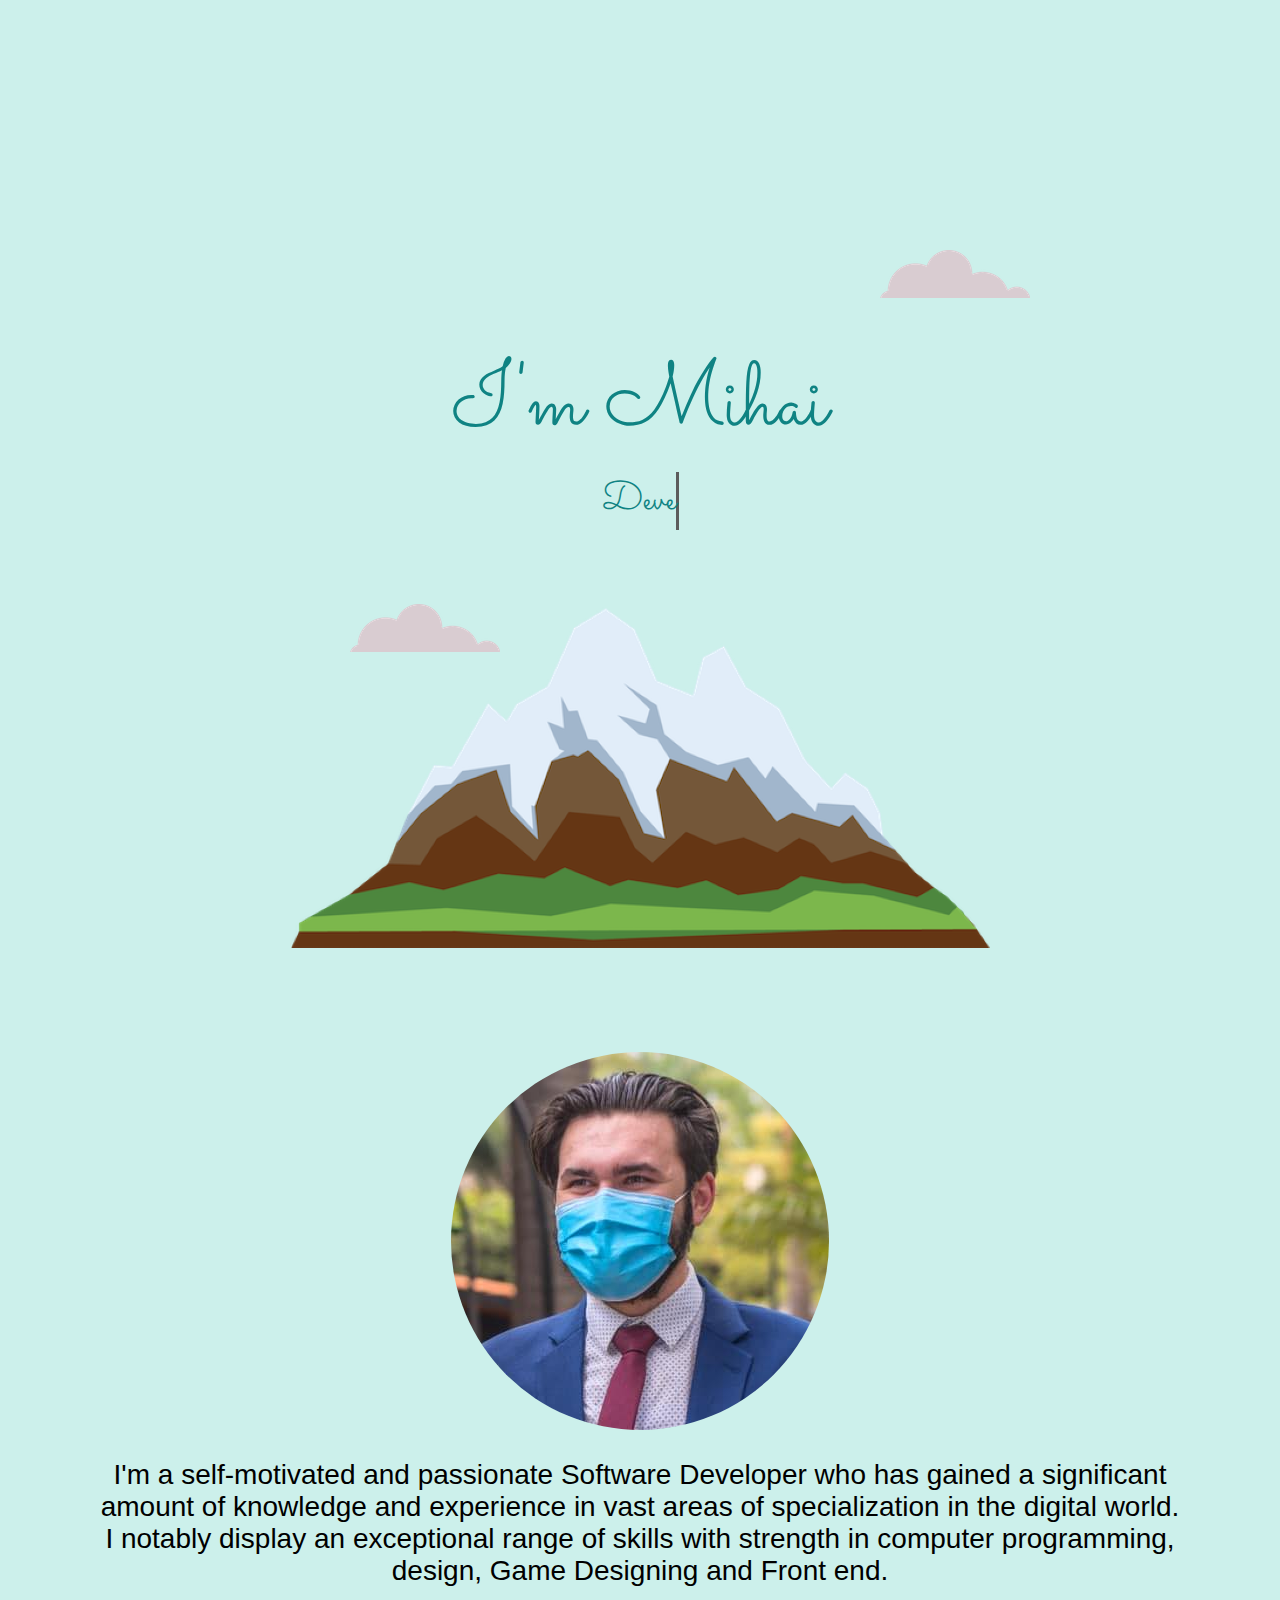
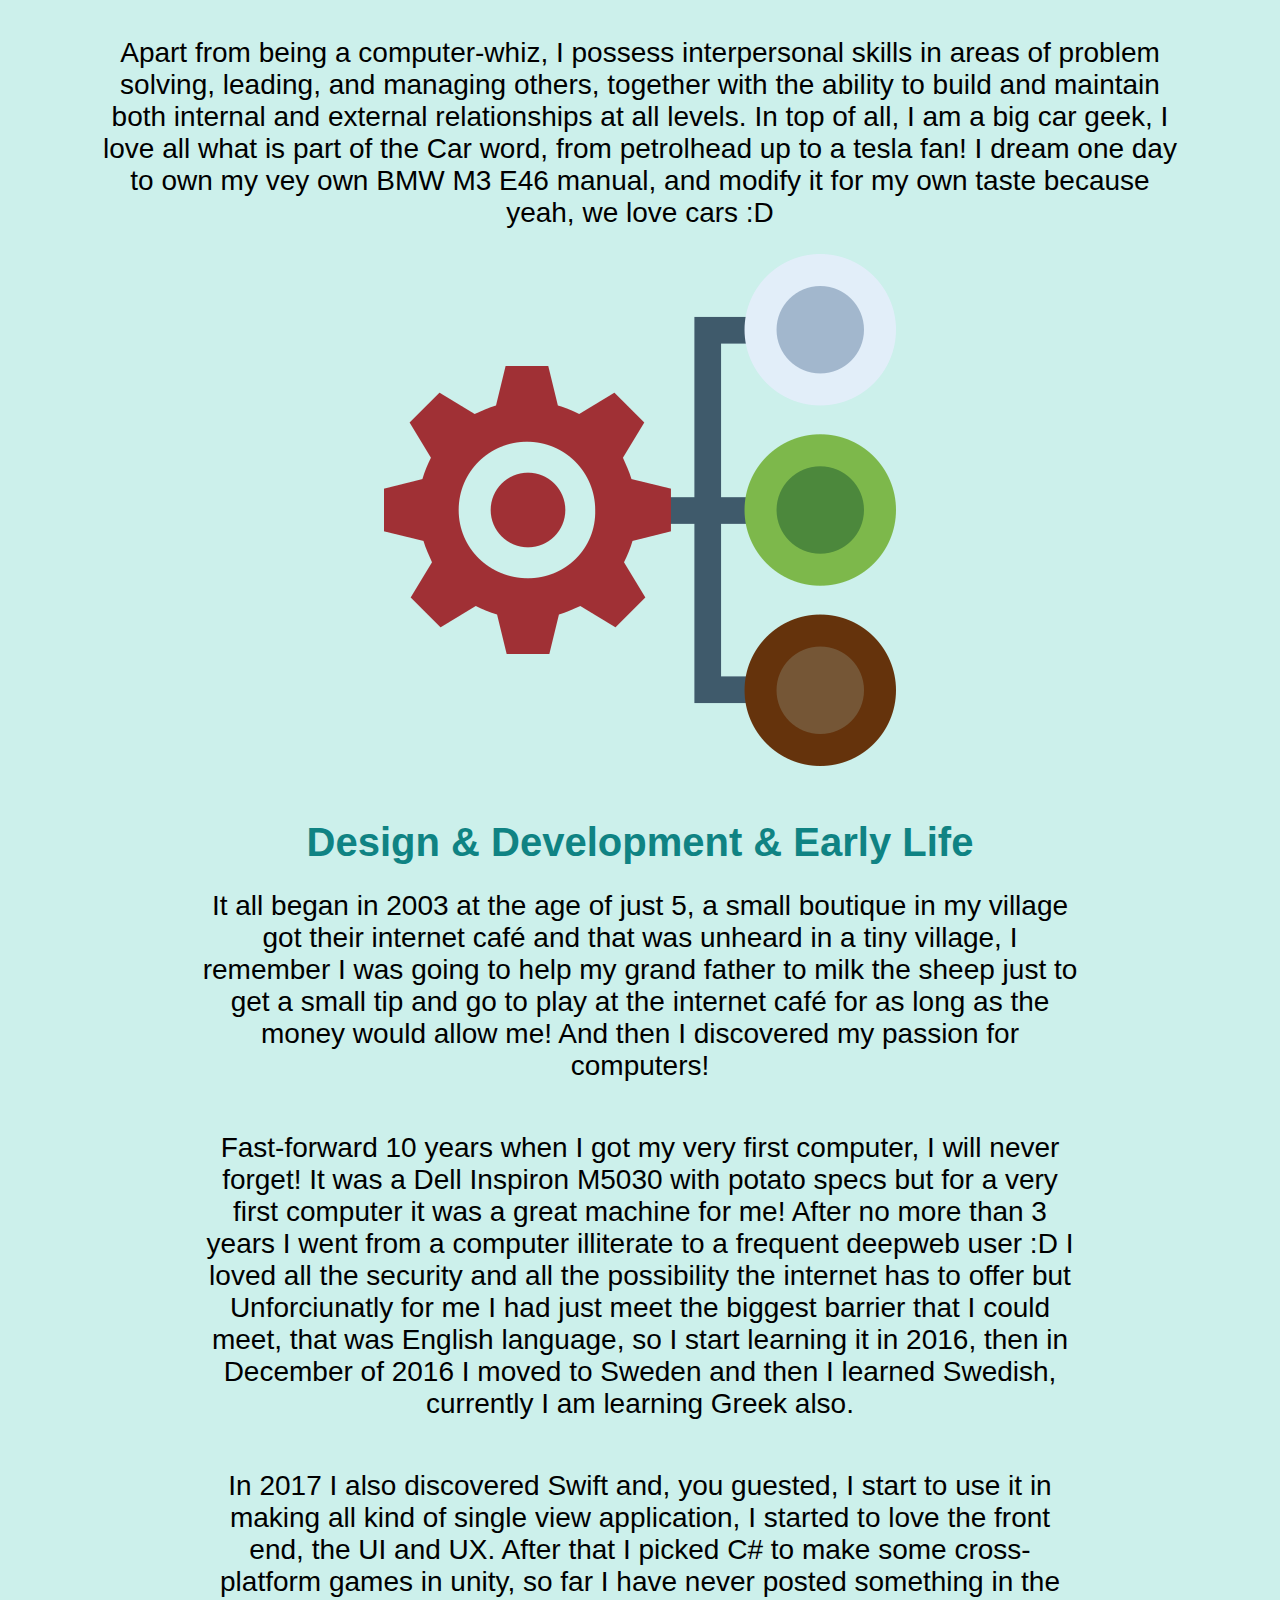
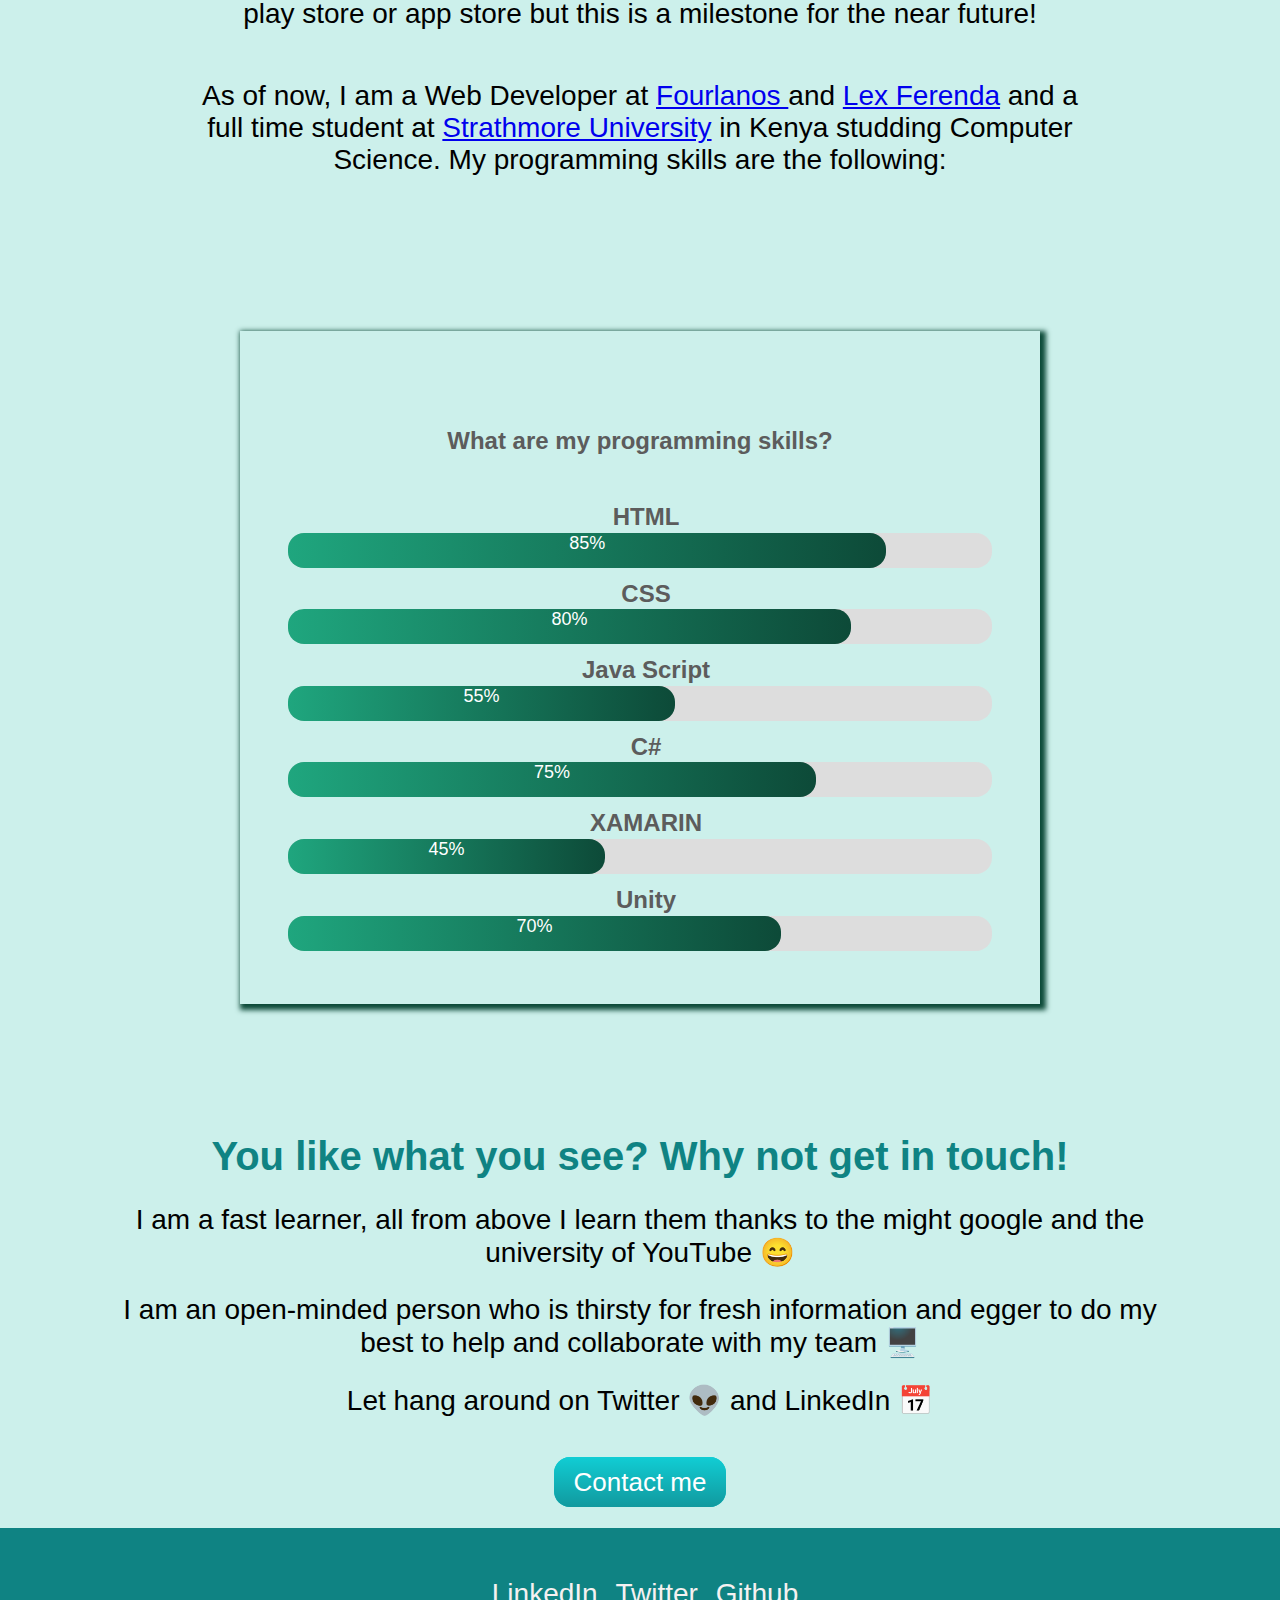
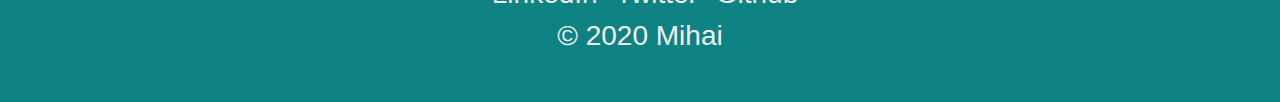
<file: index.html>
<!DOCTYPE html>
<html lang="en">
    
<head>
    <meta charset="UTF-8">
    <meta name="viewport" content="width=device-width, initial-scale=1.0">
    <link rel="stylesheet" href="https://cdn.jsdelivr.net/npm/bootstrap@4.5.3/dist/css/bootstrap.min.css" 
    integrity="sha384-TX8t27EcRE3e/ihU7zmQxVncDAy5uIKz4rEkgIXeMed4M0jlfIDPvg6uqKI2xXr2" crossorigin="anonymous">
    <title>Mihai</title>
    <link rel="stylesheet" href="CSS/styles.css">
    <link rel="icon" href="favicon.ico">
    <link href="https://fonts.googleapis.com/css2?family=Sacramento&display=swap" rel="stylesheet">
</head>
<body>

    <div class="top-container">
        <img class="topCloud" src="CSS/Img/cloud.png" alt="cloud-img">
        <img class="bottomCloud" src="CSS/Img/cloud.png" alt="cloud-img">   
        <h1>I'm Mihai</h1>
      <p class="title"><span class="txt-type" data-wait="3000" data-words='["Developer", "Designer", "Computer Science Student", "Apple Tech Fan"]'></span></p>
   
   <img class="mountain" src="CSS/Img/mountain.png" alt="mountain-img"> 
 </div>   


 
 <script src="scripts/main.js"> </script>
 <div class="middle-container">
    <div class="profile">
        <img
        class = "ProfilePicture Circular"  src="/CSS/Img/meCostume.jpg"
        alt="Mihaita Adrian Ignat"/>
     
      <p class="about">I'm a self-motivated and passionate Software Developer who has gained a significant amount of knowledge and experience in vast areas of specialization in the digital world. 
        I notably display an exceptional range of skills with strength in computer programming, design, Game Designing and Front end.
        </p>
        <p class="about">Apart from being a computer-whiz, I possess interpersonal skills in areas of problem solving, leading, and managing others, together with the ability to build and maintain both internal and external relationships at all levels.
          In top of all, I am a big car geek, I love all what is part of the Car word, from petrolhead up to a tesla fan! I dream one day to own my vey own BMW M3 E46 manual, and modify it for my own taste because yeah, we love cars :D
          </p>
    </div>
    


      <div class="skill-row">
        <img class="skills" src="CSS/Img/skill.png" alt="skills-wheel">
        
        <h3>Design & Development & Early Life</h3>
        <p class="development">It all began in 2003 at the age of just 5, a small boutique in my village got their internet café and that was unheard in a tiny village,
           I remember I was going to help my grand father to milk the sheep just to get a small tip and go to play at the internet café for as long  as the money would allow me!
            And then I discovered my passion for computers! </p>
        <p class="development">Fast-forward 10 years when I got my very first computer, I will never forget! It was a Dell Inspiron M5030 with potato specs but for a very first computer it was a great machine for me! 
          After no more than 3 years I went from a computer illiterate to a frequent deepweb user :D
           I loved all the security and all the possibility the internet has to offer but Unforciunatly for me 
           I had just meet the biggest barrier that I could meet, that was English language, 
           so I start learning it in 2016, then in December of 2016 I moved to Sweden and then I learned Swedish, currently I am learning Greek also. </p>
        <p class="development">In 2017 I also discovered Swift and, you guested, I start to use it in making all kind of single view application, I started to love the front end, the UI and UX.
           After that I picked C# to make some cross-platform games in unity, so far I have never posted something in the play store or app store but this is a milestone for the near future!</p>
        <p class="development">As of now, I am a Web Developer at <a href="https://www.fourlanos.se/" target="_blank">Fourlanos </a> and <a href="https://www.lex-ferenda.se/" target="_blank">Lex Ferenda</a>
          and a full time student at <a href="https://www.strathmore.edu/" target="_blank">Strathmore University</a> in Kenya studding Computer Science. 
          My programming skills are the following: 

          </p>
        

      </div>

      <div class="programingSkills">
       
        <h4 class="skillsTabel"> <i class="fa fa-asterisk fa-fw"></i> What are my programming skills?</h4>
          <div class="what">HTML</div>
          <div class="skill-container">
            <div class="skill s1 load"><span>85%</span></div>
          </div>
          <div class="what">CSS</div>
          <div class="skill-container">
            <div class="skill s2 load"><span>80%</span></div>
          </div>
          <div class="what">Java Script</div>
          <div class="skill-container">
            <div class="skill s3 load"><span>55%</span></div>
          </div>
          <div class="what">C#</div>
          <div class="skill-container">
            <div class="skill s4 load"><span>75%</span></div>
          </div>
          <div class="what">XAMARIN</div>
          <div class="skill-container">
            <div class="skill s5 load"><span>45%</span></div>

            <div class="what">Unity</div>
            <div class="skill-container">
              <div class="skill s6 load"><span>70%</span></div>
            </div>
          </div>
      </div>
      
    
    <div class="contact-me">
     <h3 class="getintouch">You like what you see? Why not get in touch!</h3> 
     <p class="getintouchtext">I am a fast learner, all from above I learn them thanks to the might google and the university of YouTube 😄 </p>
     <p class="getintouchtext">I am an open-minded person who is thirsty for fresh information and egger to do my best to help and collaborate with my team 🖥️</p>
     <p class="getintouchtext3">Let hang around on Twitter 👽 and LinkedIn 📅</p>
      <!--<a href="/contact-me.html">>Get In Touch</a> -->
     <a class ="btn" href="contact.html"> Contact me</a>
    </div>
  
</div>
  
  <div class="bottom-container">
    <a class="footer-link" href="https://www.linkedin.com/in/mihaita-adrian-ignat/">LinkedIn</a>
    <a class="footer-link" href="https://twitter.com/MihaitaAdrianIg">Twitter</a>
    <a class="footer-link" href="https://github.com/emonelu">Github</a>
    <p class="copyRight">© 2020 Mihai</p>
  </div>
 

</body>
</html>
</file>
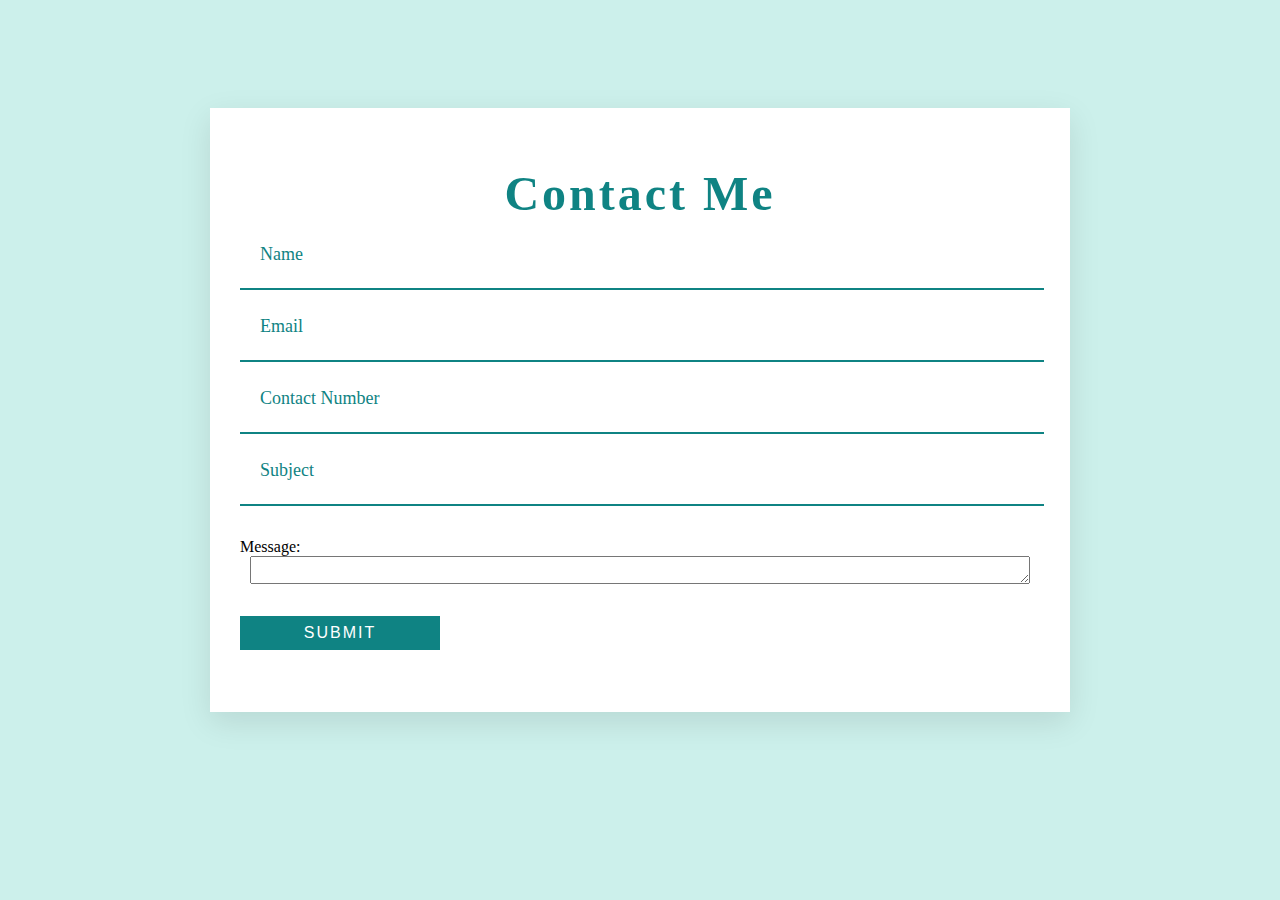
<file: contact.html>
<!doctype html>
<html lang="en">
  <head>
    <!-- Required meta tags -->
    <meta charset="utf-8">
    <meta name="viewport" content="width=device-width, initial-scale=1, shrink-to-fit=no">

    <!-- Bootstrap CSS -->
    <link rel="stylesheet" href="https://cdn.jsdelivr.net/npm/bootstrap@4.5.3/dist/css/bootstrap.min.css" 
    integrity="sha384-TX8t27EcRE3e/ihU7zmQxVncDAy5uIKz4rEkgIXeMed4M0jlfIDPvg6uqKI2xXr2" crossorigin="anonymous">
    <link rel="stylesheet" href="CSS/contactStyle.css">

    <title>Contact Me</title>
  </head>
  <body>
    <section class="get_in_touch">
        <h1 class="title">Contact me</h1>
        <div class="container">
            <div class="contact-form row">
                <div class="form-field col-lg-6">
                    <input type="text" name="" id="name" class="input-text">
                    <label for="name" class="label">name</label>
                </div>

                <div class="form-field col-lg-6">
                    <input type="email" name="" id="email" class="input-text">
                    <label for="email" class="label">email</label>
                </div>

                <div class="form-field col-lg-6">
                    <input type="number" name="" id="phone" class="input-text">
                    <label for="phone" class="label">Contact number</label>
                </div>
                <div class="form-field col-lg-6">
                    <input type="text" name="" id="subject" class="input-text">
                    <label for="subject" class="label">subject</label>
                </div>

                <div class="form-group">
                    <label for="comment">Message:</label>
                    <textarea class="form-control" rows="5" id="comment" cols="99"></textarea>
                  </div>
                <div class="form-field col-lg-12">
                   <input type="submit" name="" id="" class="submit-btn" value="submit">
                </div>

                <script>function expandTextarea(id) {
                    document.getElementById(id).addEventListener('keyup', function() {
                        this.style.overflow = 'hidden';
                        this.style.height = 0;
                        this.style.height = this.scrollHeight + 'px';
                    }, false);
                }
                
                expandTextarea('txtarea');</script>
            </div>
        </div>
    </section>
  </body>
</html>
</file>
<file: CSS/styles.css>
body
{
    margin: 0;
    text-align: center;
    font-family: "SF Pro Display","SF Pro Icons",
    "Helvetica Neue","Helvetica","Arial",sans-serif;
    background-color: rgb(204, 240, 235); 
    
}
h1
{
    /*100%=16px   1em=16px*/
    margin-top: 0px;
    width: 100%;
    margin: auto;
    font-family: 'Sacramento', cursive;
    font-size: 5.625rem;
    font-weight: 200;
    color: #0f8383;
    
}
.title{ /*the type writting text*/
    margin-top: 0;
    width: 100%;
    margin: 0;
    font-family: 'Sacramento', cursive;
    font-size: 2.5rem;
    font-weight: 150;
    color: #0f8383;
}
h3{
    color: #0f8383;
    font-family: "Poppins", sans-serif;
    font-size: 2.5rem;
}

.about{
font-size: 1.75rem;
padding-right: 100px;
padding-left: 100px;
padding-bottom:25px;
padding-top: 25px;
}
.development{
    font-size: 1.75rem;
    padding-right: 100px;
    padding-left: 100px;
    padding-bottom:25px;
    padding-top: 25px;
}
.top-container
{
    max-width: 100%;
    height: auto;
    position: relative;
    padding-top: 340px;
    padding-bottom: 100px;

}

.topCloud{
    position: absolute;
    right: 250px;
    top: 250px;
}
.bottomCloud{
    position: absolute;
    left: 350px;
    bottom: 400px;
}




/* Cursor */
.txt-type > .txt {
    border-right: 3px solid rgb(92, 92, 92);
    /* make the line smaller*/
  }


.Circular{
    
    border-radius: 100%;
    
}
 /* for the skills bar */



 .programingSkills{
    margin: auto;
    box-shadow: 3px 3px 5px 3px rgba(13, 74, 56,1);
    padding: 3rem;
    max-width: 800px;
    padding-bottom: 130px;
    margin-top: 130px;
    margin-bottom: 130px;
    width: 90%;
    font-size: 1.5rem;

 }
 :root{
     --colour1: rbg(0, 104, 64);
     --colour2: linear-gradient(90deg, rgba(31,166,126,1) 0%,
      rgba(13, 74, 56,1) 100%);

 }

 i{
     color: var(--colour1);
 }

/* style pictures of the skillls*/
 .skill-row{
    
    padding-right: 100px;
    padding-left: 100px;
 }
.skills{
    
    float: top;
    padding-bottom: 50px;
}

/*finish style pictures of the skills*/
*{
    box-sizing: border-box;
    margin: 0;
    padding: 0;

}
.skillsTabel{


    color: rgb(92, 92, 92);
    margin-bottom: 3rem;
    margin-top: 3rem;

}
.what{
    margin: .75rem 0 .1rem .75rem;
    color: rgb(92, 92, 92);
    font-weight: bolder;
}
.skill-container{
    background-color: rgb(221, 221, 221);
    border-radius: 1rem;
    height: 35px;
}

.skill{
    background: var(--colour2);
    height: 100%;
    font-size: 1.125rem;
    color: white;
    border-radius: 1rem;
}
span{margin :auto}

.s1{width:85% ;}
.s2{width:80% ;}
.s3{width:55%;}
.s4{width:75% ;}
.s5{width:45% ;}
.s6{width:70% ;}

.load{
    animation: loading 1s linear;

}
@keyframes loading{
    0%{width: 0%;}
}
 /* finish the skills bar */
 .btn {
    margin:100px;
    background: #11cdd4;
    background-image: -webkit-linear-gradient(top, #11cdd4, #11999e);
    background-image: -moz-linear-gradient(top, #11cdd4, #11999e);
    background-image: -ms-linear-gradient(top, #11cdd4, #11999e);
    background-image: -o-linear-gradient(top, #11cdd4, #11999e);
    background-image: linear-gradient(to bottom, #11cdd4, #11999e);
    -webkit-border-radius: 16;
    -moz-border-radius: 16;
    border-radius: 16px;
    font-family: "SF Pro Display","SF Pro Icons",
    "Helvetica Neue","Helvetica","Arial",sans-serif;
    color: #ffffff;
    font-size: 26px;
    padding: 10px 20px 10px 20px;
    text-decoration: none;
  }
  
  .btn:hover {
    background: #30e3cb;
    background-image: -webkit-linear-gradient(top, #30e3cb, #2bc4ad);
    background-image: -moz-linear-gradient(top, #30e3cb, #2bc4ad);
    background-image: -ms-linear-gradient(top, #30e3cb, #2bc4ad);
    background-image: -o-linear-gradient(top, #30e3cb, #2bc4ad);
    background-image: linear-gradient(to bottom, #30e3cb, #2bc4ad);
    text-decoration: none;
  }


  .getintouchtext{
    font-size: 1.75rem;
    padding-right: 100px;
    padding-left: 100px;
    padding-top: 25px;
  }
  .getintouchtext3{
    font-size: 1.75rem;
    padding-right: 100px;
    padding-left: 100px;
    padding-top: 25px;
    padding-bottom: 50px;

  }

  .bottom-container{
    font-size: 1.75rem;
    padding-right: 100px;
    padding-left: 100px;
    padding-bottom: 50px;
    padding-top: 50px;
    background-color: #0f8383;
    margin-top: 30px;
    
  }

  .footer-link{
      color: #f5f1f1;
      padding-left: 10px;
      padding-bottom: 10px;
      text-decoration: none;
     
  }
  .footer-link:hover{
      color: #5eb9c0;
  }

  .copyRight{
      padding-top: 10px;
      color: #f5f1f1;
      
  }
</file>
<file: CSS/contactStyle.css>
body{
    background-color: rgb(204, 240, 235); 
    padding:50px;  
}

textarea {
    margin:0px 0px;
    padding:5px;
    height:16px;
    line-height:16px;
    width:96%;
    display:block;
    margin:0px auto;    
    
  }


.get_in_touch{
    max-width: 800px;
    margin: 50px auto;
    position: relative;
    box-shadow: 0 10px 30px 0 rgba(0, 0, 0, 0.1);
    padding: 30px;
    background-color: #fff;
    
}
.get_in_touch .title{
    text-transform: capitalize;
    text-align: center;
    letter-spacing: 3px;
    font-size: 3em;
    line-height: 48px;
    padding-bottom: 2opx;
    color: #0f8383;
    background-color:  #0f8383; 
    -webkit-background-clip: text;
    -webkit-text-fill-color: transparent;
}
.contact-form .form-field{

    position: relative;
    margin: 32px 0;
}

.contact-form .input-text{
    display: block;
    width: 100%;
    height: 36px;
    border-width: 0 0 2px 0;
    border-color: #0f8383;
    font-size: 18px;
    line-height: 26px;
    font-weight: 400;
}
.contact-form .input-text:focus + .label,
.contact-form .input-text.not-empty + .label{
    transform: translateY(-24px);
}
.contact-form .input-text:focus{
    outline: none;
}
.contact-form .label{
    position: absolute;
    left: 20px;
    bottom: 11px;
    font-size: 18px;
    line-height: 50px;
    font-weight: 400;
    color: #0f8383;
    cursor: text;
    text-transform: capitalize;
    transition: transform 0.2s ease-in-out;
}

.contact-form .submit-btn{
   display: inline-block;
   background-color: #0f8383;
   color: #fff;
   text-transform: uppercase;
   letter-spacing: 2px;
   font-size: 16px;
   padding: 8px 16px;
   border: none;
   width: 200px;
   cursor: pointer;
}
</file>
